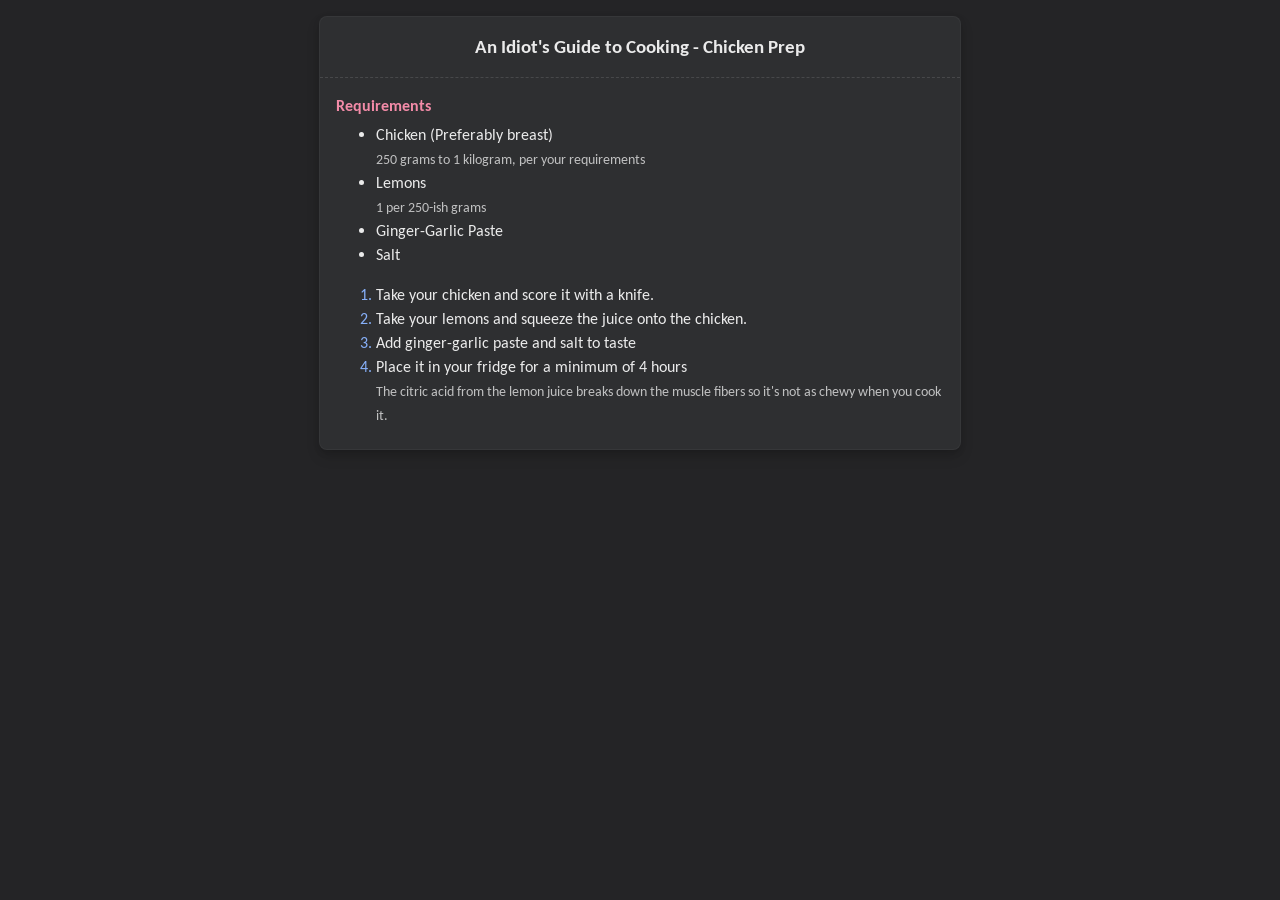
<file: blog/chickenprep/index.html>
<!doctype html>
<html>
  <head>
    <title>An Idiot's Guide to Cooking - Air Fried Chicken</title>
    <link rel="preconnect" href="https://fonts.googleapis.com" />
    <link rel="preconnect" href="https://fonts.gstatic.com" crossorigin />
    <link
      href="https://fonts.googleapis.com/css2?family=Carlito:ital,wght@0,400;0,700;1,400;1,700&display=swap"
      rel="stylesheet"
    />
    <link rel="stylesheet" href="../../res/style.css" />
    <meta property="og:title" content="Medslave's Page" />
    <meta
      property="og:description"
      content="An Idiot's Guide to Cooking - Air Fried Chicken"
    />
    <meta
      property="og:image"
      content="https://pagalchotta.online/res/adam.png"
    />
    <meta property="og:url" content="https://pagalchotta.online" />
    <meta property="og:type" content="website" />
    <meta name="theme-color" content="#fcba03" />
    <meta name="viewport" content="width=device-width, initial-scale=1.0" />
  </head>
  <body class="card night_mode">
    <div class="prettify-flashcard">
      <div class="prettify-field prettify-field--front center-text">
        <h3 class="title">An Idiot's Guide to Cooking - Chicken Prep</h3>
      </div>
      <hr class="prettify-divider prettify-divider--answer" id="answer" />
      <div class="prettify-field prettify-field--front">
        <h4>Requirements</h4>
        <ul>
          <li>
            Chicken (Preferably breast)<br /><span class="extra"
              >250 grams to 1 kilogram, per your requirements</span
            >
          </li>
          <li>Lemons<br /><span class="extra">1 per 250-ish grams</span></li>
          <li>Ginger-Garlic Paste</li>
          <li>Salt</li>
        </ul>
        <ol>
          <li>Take your chicken and score it with a knife.</li>
          <li>Take your lemons and squeeze the juice onto the chicken.</li>
          <li>Add ginger-garlic paste and salt to taste</li>
          <li>
            Place it in your fridge for a minimum of 4 hours<br /><span
              class="extra"
              >The citric acid from the lemon juice breaks down the muscle
              fibers so it's not as chewy when you cook it.</span
            >
          </li>
        </ol>
      </div>
    </div>
  </body>
</html>
</file>
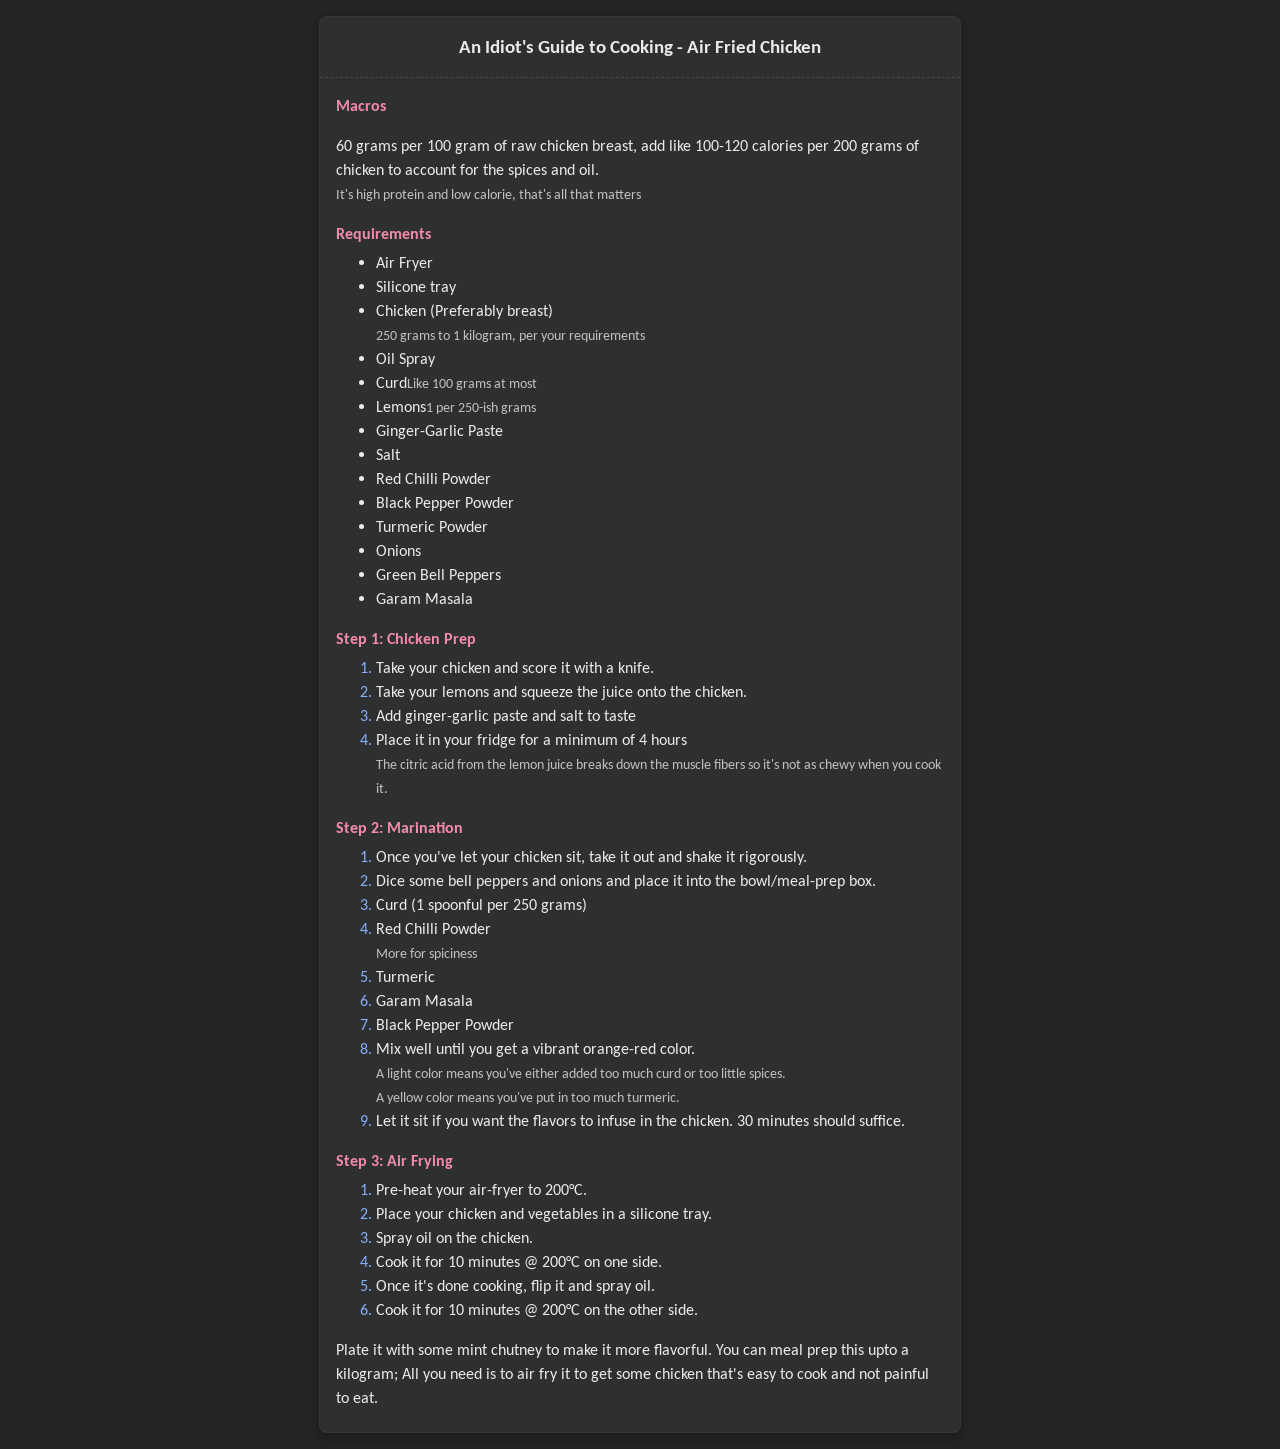
<file: blog/chillichicken/index.html>
<!doctype html>
<html>
  <head>
    <title>An Idiot's Guide to Cooking - Air Fried Chicken</title>
    <link rel="preconnect" href="https://fonts.googleapis.com" />
    <link rel="preconnect" href="https://fonts.gstatic.com" crossorigin />
    <link
      href="https://fonts.googleapis.com/css2?family=Carlito:ital,wght@0,400;0,700;1,400;1,700&display=swap"
      rel="stylesheet"
    />
    <link rel="stylesheet" href="../../res/style.css" />
    <meta name="viewport" content="width=device-width, initial-scale=1.0" />
  </head>
  <body class="card night_mode">
    <div class="prettify-flashcard">
      <div class="prettify-field prettify-field--front center-text">
        <h3 class="title">An Idiot's Guide to Cooking - Air Fried Chicken</h3>
      </div>
      <hr class="prettify-divider prettify-divider--answer" id="answer" />
      <div class="prettify-field prettify-field--front">
        <h4>Macros</h4>
        <p>
          60 grams per 100 gram of raw chicken breast, add like 100-120 calories
          per 200 grams of chicken to account for the spices and oil.<br /><span
            class="extra"
            >It's high protein and low calorie, that's all that matters</span
          >
        </p>
        <h4>Requirements</h4>
        <ul>
          <li>Air Fryer</li>
          <li>Silicone tray</li>
          <li>
            Chicken (Preferably breast)<br /><span class="extra"
              >250 grams to 1 kilogram, per your requirements</span
            >
          </li>
          <li>Oil Spray</li>
          <li>Curd<span class="extra">Like 100 grams at most</span></li>
          <li>Lemons<span class="extra">1 per 250-ish grams</span></li>
          <li>Ginger-Garlic Paste</li>
          <li>Salt</li>
          <li>Red Chilli Powder</li>
          <li>Black Pepper Powder</li>
          <li>Turmeric Powder</li>
          <li>Onions</li>
          <li>Green Bell Peppers</li>
          <li>Garam Masala</li>
        </ul>
        <h4>Step 1: Chicken Prep</h4>
        <ol>
          <li>Take your chicken and score it with a knife.</li>
          <li>Take your lemons and squeeze the juice onto the chicken.</li>
          <li>Add ginger-garlic paste and salt to taste</li>
          <li>
            Place it in your fridge for a minimum of 4 hours<br /><span
              class="extra"
              >The citric acid from the lemon juice breaks down the muscle
              fibers so it's not as chewy when you cook it.</span
            >
          </li>
        </ol>
        <h4>Step 2: Marination</h4>
        <ol>
          <li>
            Once you've let your chicken sit, take it out and shake it
            rigorously.
          </li>
          <li>
            Dice some bell peppers and onions and place it into the
            bowl/meal-prep box.
          </li>
          <li>Curd (1 spoonful per 250 grams)</li>
          <li>
            Red Chilli Powder<br /><span class="extra">More for spiciness</span>
          </li>
          <li>Turmeric</li>
          <li>Garam Masala</li>
          <li>Black Pepper Powder</li>
          <li>
            Mix well until you get a vibrant orange-red color.<br /><span
              class="extra"
              >A light color means you've either added too much curd or too
              little spices.<br />A yellow color means you've put in too much
              turmeric.</span
            >
          </li>
          <li>
            Let it sit if you want the flavors to infuse in the chicken. 30
            minutes should suffice.
          </li>
        </ol>
        <h4>Step 3: Air Frying</h4>
        <ol>
          <li>Pre-heat your air-fryer to 200°C.</li>
          <li>Place your chicken and vegetables in a silicone tray.</li>
          <li>Spray oil on the chicken.</li>
          <li>Cook it for 10 minutes @ 200°C on one side.</li>
          <li>Once it's done cooking, flip it and spray oil.</li>
          <li>Cook it for 10 minutes @ 200°C on the other side.</li>
        </ol>
        <p>
          Plate it with some mint chutney to make it more flavorful. You can
          meal prep this upto a kilogram; All you need is to air fry it to get
          some chicken that's easy to cook and not painful to eat.
        </p>
      </div>
    </div>
  </body>
</html>
</file>
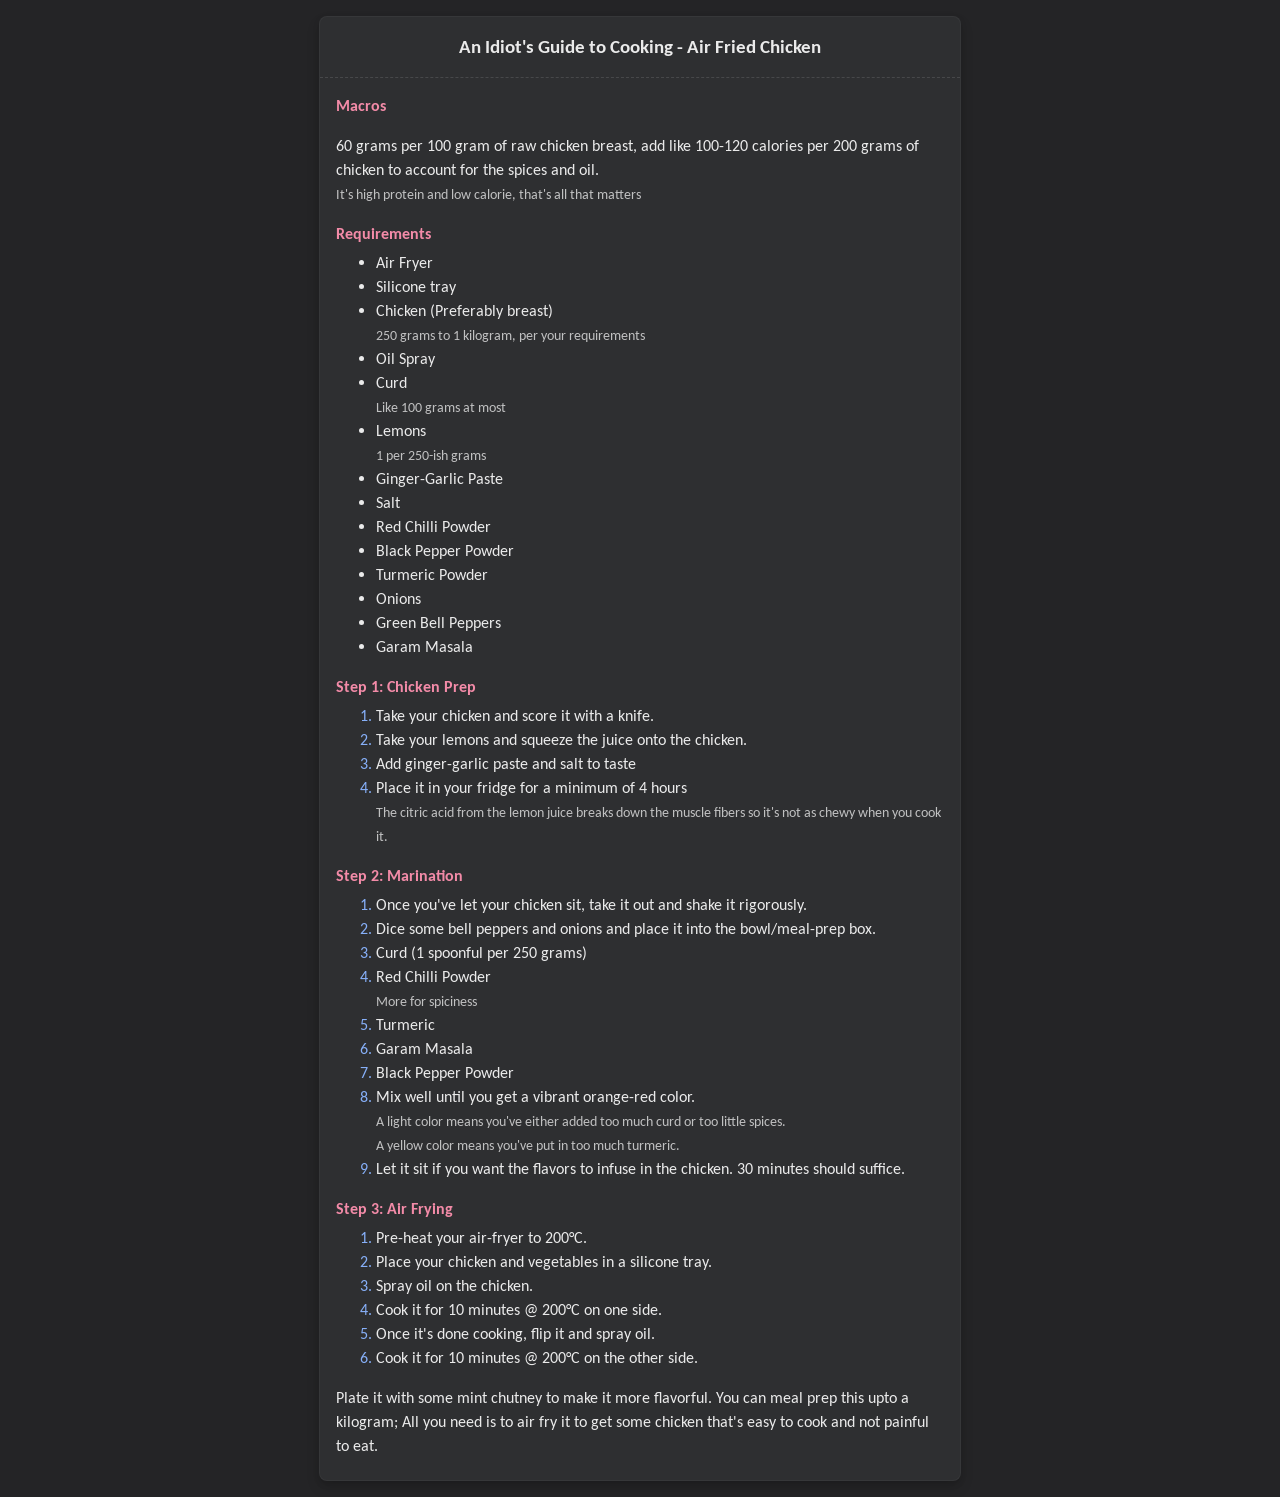
<file: blog/easychicken/index.html>
<!doctype html>
<html>
  <head>
    <title>An Idiot's Guide to Cooking - Air Fried Chicken</title>
    <link rel="preconnect" href="https://fonts.googleapis.com" />
    <link rel="preconnect" href="https://fonts.gstatic.com" crossorigin />
    <link
      href="https://fonts.googleapis.com/css2?family=Carlito:ital,wght@0,400;0,700;1,400;1,700&display=swap"
      rel="stylesheet"
    />
    <link rel="stylesheet" href="../../res/style.css" />
    <meta property="og:title" content="Medslave's Page" />
    <meta
      property="og:description"
      content="An Idiot's Guide to Cooking - Air Fried Chicken"
    />
    <meta
      property="og:image"
      content="https://pagalchotta.online/res/adam.png"
    />
    <meta property="og:url" content="https://pagalchotta.online" />
    <meta property="og:type" content="website" />
    <meta name="theme-color" content="#fcba03" />
    <meta name="viewport" content="width=device-width, initial-scale=1.0" />
  </head>
  <body class="card night_mode">
    <div class="prettify-flashcard">
      <div class="prettify-field prettify-field--front center-text">
        <h3 class="title">An Idiot's Guide to Cooking - Air Fried Chicken</h3>
      </div>
      <hr class="prettify-divider prettify-divider--answer" id="answer" />
      <div class="prettify-field prettify-field--front">
        <h4>Macros</h4>
        <p>
          60 grams per 100 gram of raw chicken breast, add like 100-120 calories
          per 200 grams of chicken to account for the spices and oil.<br /><span
            class="extra"
            >It's high protein and low calorie, that's all that matters</span
          >
        </p>
        <h4>Requirements</h4>
        <ul>
          <li>Air Fryer</li>
          <li>Silicone tray</li>
          <li>
            Chicken (Preferably breast)<br /><span class="extra"
              >250 grams to 1 kilogram, per your requirements</span
            >
          </li>
          <li>Oil Spray</li>
          <li>Curd<br /><span class="extra">Like 100 grams at most</span></li>
          <li>Lemons<br /><span class="extra">1 per 250-ish grams</span></li>
          <li>Ginger-Garlic Paste</li>
          <li>Salt</li>
          <li>Red Chilli Powder</li>
          <li>Black Pepper Powder</li>
          <li>Turmeric Powder</li>
          <li>Onions</li>
          <li>Green Bell Peppers</li>
          <li>Garam Masala</li>
        </ul>
        <h4>Step 1: Chicken Prep</h4>
        <ol>
          <li>Take your chicken and score it with a knife.</li>
          <li>Take your lemons and squeeze the juice onto the chicken.</li>
          <li>Add ginger-garlic paste and salt to taste</li>
          <li>
            Place it in your fridge for a minimum of 4 hours<br /><span
              class="extra"
              >The citric acid from the lemon juice breaks down the muscle
              fibers so it's not as chewy when you cook it.</span
            >
          </li>
        </ol>
        <h4>Step 2: Marination</h4>
        <ol>
          <li>
            Once you've let your chicken sit, take it out and shake it
            rigorously.
          </li>
          <li>
            Dice some bell peppers and onions and place it into the
            bowl/meal-prep box.
          </li>
          <li>Curd (1 spoonful per 250 grams)</li>
          <li>
            Red Chilli Powder<br /><span class="extra">More for spiciness</span>
          </li>
          <li>Turmeric</li>
          <li>Garam Masala</li>
          <li>Black Pepper Powder</li>
          <li>
            Mix well until you get a vibrant orange-red color.<br /><span
              class="extra"
              >A light color means you've either added too much curd or too
              little spices.<br />A yellow color means you've put in too much
              turmeric.</span
            >
          </li>
          <li>
            Let it sit if you want the flavors to infuse in the chicken. 30
            minutes should suffice.
          </li>
        </ol>
        <h4>Step 3: Air Frying</h4>
        <ol>
          <li>Pre-heat your air-fryer to 200°C.</li>
          <li>Place your chicken and vegetables in a silicone tray.</li>
          <li>Spray oil on the chicken.</li>
          <li>Cook it for 10 minutes @ 200°C on one side.</li>
          <li>Once it's done cooking, flip it and spray oil.</li>
          <li>Cook it for 10 minutes @ 200°C on the other side.</li>
        </ol>
        <p>
          Plate it with some mint chutney to make it more flavorful. You can
          meal prep this upto a kilogram; All you need is to air fry it to get
          some chicken that's easy to cook and not painful to eat.
        </p>
      </div>
    </div>
  </body>
</html>
</file>
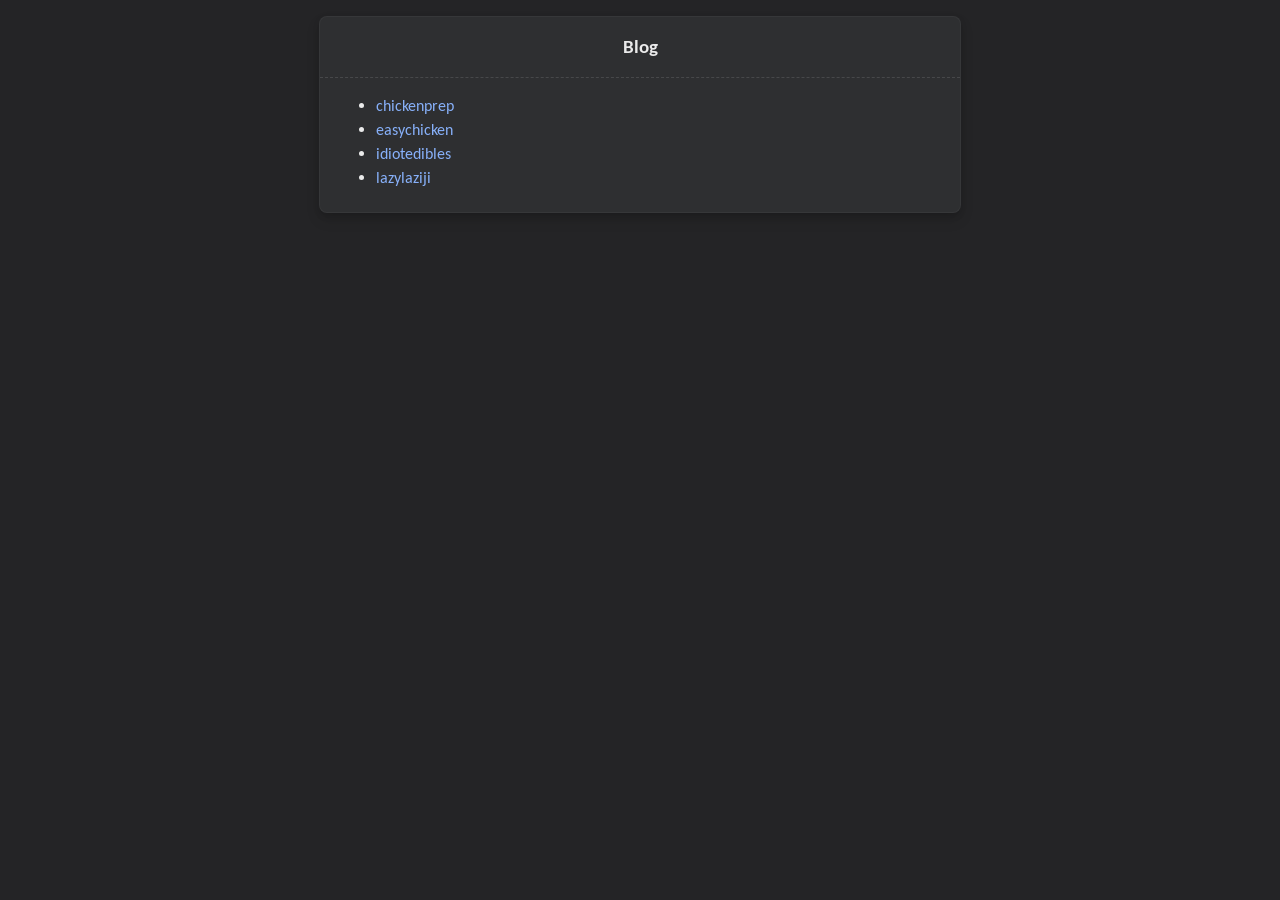
<file: blog/home/index.html>
<!doctype html>
<html>
  <head>
    <title>An Idiot's Guide to Infused Cooking</title>
    <link rel="preconnect" href="https://fonts.googleapis.com" />
    <link rel="preconnect" href="https://fonts.gstatic.com" crossorigin />
    <link
      href="https://fonts.googleapis.com/css2?family=Carlito:ital,wght@0,400;0,700;1,400;1,700&display=swap"
      rel="stylesheet"
    />
    <link rel="stylesheet" href="../../res/style.css" />
    <meta property="og:title" content="Medslave's Page" />
    <meta
      property="og:description"
      content="Blog - Home"
    />
    <meta
      property="og:image"
      content="https://pagalchotta.online/res/adam.png"
    />
    <meta property="og:url" content="https://pagalchotta.online" />
    <meta property="og:type" content="website" />
    <meta name="theme-color" content="#fcba03" />
    <meta name="viewport" content="width=device-width, initial-scale=1.0" />
  </head>
  <body class="card night_mode">
    <div class="prettify-flashcard">
      <div class="prettify-field prettify-field--front center-text">
        <h3 class="title">Blog</h3>
      </div>
      <hr class="prettify-divider prettify-divider--answer" id="answer" />
      <div class="prettify-field prettify-field--front">
        <ul>
          <!-- BLOG_LIST_START -->
    <li><a href="../chickenprep/">chickenprep</a></li>
    <li><a href="../easychicken/">easychicken</a></li>
    <li><a href="../idiotedibles/">idiotedibles</a></li>
    <li><a href="../lazylaziji/">lazylaziji</a></li>
<!-- BLOG_LIST_END -->
        </ul>
      </div>
    </div>
  </body>
</html>
</file>
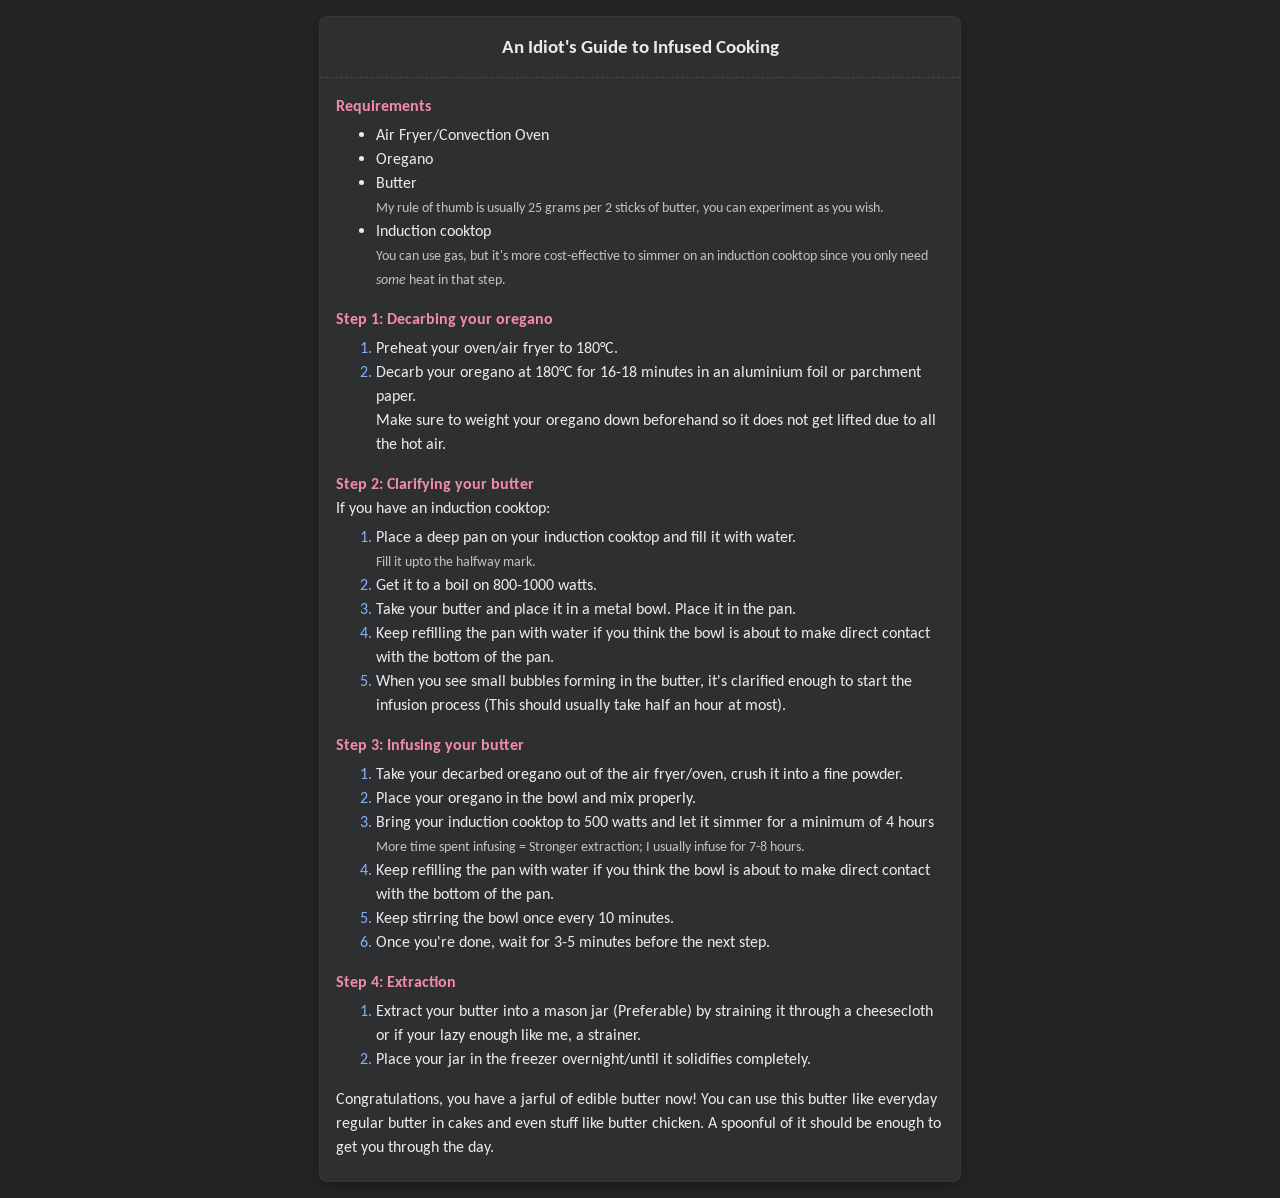
<file: blog/idiotedibles/index.html>
<!doctype html>
<html>
  <head>
    <title>An Idiot's Guide to Infused Cooking</title>
    <link rel="preconnect" href="https://fonts.googleapis.com" />
    <link rel="preconnect" href="https://fonts.gstatic.com" crossorigin />
    <link
      href="https://fonts.googleapis.com/css2?family=Carlito:ital,wght@0,400;0,700;1,400;1,700&display=swap"
      rel="stylesheet"
    />
    <link rel="stylesheet" href="../../res/style.css" />
    <meta property="og:title" content="Medslave's Page" />
    <meta
      property="og:description"
      content="An Idiot's Guide to Infused Cooking"
    />
    <meta
      property="og:image"
      content="https://pagalchotta.online/res/adam.png"
    />
    <meta property="og:url" content="https://pagalchotta.online" />
    <meta property="og:type" content="website" />
    <meta name="theme-color" content="#fcba03" />
    <meta name="viewport" content="width=device-width, initial-scale=1.0" />
  </head>
  <body class="card night_mode">
    <div class="prettify-flashcard">
      <div class="prettify-field prettify-field--front center-text">
        <h3 class="title">An Idiot's Guide to Infused Cooking</h3>
      </div>
      <hr class="prettify-divider prettify-divider--answer" id="answer" />
      <div class="prettify-field prettify-field--front">
        <h4>Requirements</h4>
        <ul>
          <li>Air Fryer/Convection Oven</li>
          <li>Oregano</li>
          <li>
            Butter<br /><span class="extra"
              >My rule of thumb is usually 25 grams per 2 sticks of butter, you
              can experiment as you wish.</span
            >
          </li>
          <li>
            Induction cooktop<br /><span class="extra"
              >You can use gas, but it's more cost-effective to simmer on an
              induction cooktop since you only need <i>some</i> heat in that
              step.</span
            >
          </li>
        </ul>
        <h4>Step 1: Decarbing your oregano</h4>
        <ol>
          <li>Preheat your oven/air fryer to 180°C.</li>
          <li>
            Decarb your oregano at 180°C for 16-18 minutes in an aluminium foil
            or parchment paper.<br />Make sure to weight your oregano down
            beforehand so it does not get lifted due to all the hot air.
          </li>
        </ol>
        <h4>Step 2: Clarifying your butter</h4>
        If you have an induction cooktop:
        <ol>
          <li>
            Place a deep pan on your induction cooktop and fill it with
            water.<br /><span class="extra"
              >Fill it upto the halfway mark.</span
            >
          </li>
          <li>Get it to a boil on 800-1000 watts.</li>
          <li>
            Take your butter and place it in a metal bowl. Place it in the pan.
          </li>
          <li>
            Keep refilling the pan with water if you think the bowl is about to
            make direct contact with the bottom of the pan.
          </li>
          <li>
            When you see small bubbles forming in the butter, it's clarified
            enough to start the infusion process (This should usually take half
            an hour at most).
          </li>
        </ol>
        <h4>Step 3: Infusing your butter</h4>
        <ol>
          <li>
            Take your decarbed oregano out of the air fryer/oven, crush it into
            a fine powder.
          </li>
          <li>Place your oregano in the bowl and mix properly.</li>
          <li>
            Bring your induction cooktop to 500 watts and let it simmer for a
            minimum of 4 hours<br /><span class="extra"
              >More time spent infusing = Stronger extraction; I usually infuse
              for 7-8 hours.</span
            >
          </li>
          <li>
            Keep refilling the pan with water if you think the bowl is about to
            make direct contact with the bottom of the pan.
          </li>
          <li>Keep stirring the bowl once every 10 minutes.</li>
          <li>Once you're done, wait for 3-5 minutes before the next step.</li>
        </ol>
        <h4>Step 4: Extraction</h4>
        <ol>
          <li>
            Extract your butter into a mason jar (Preferable) by straining it
            through a cheesecloth or if your lazy enough like me, a strainer.
          </li>
          <li>
            Place your jar in the freezer overnight/until it solidifies
            completely.
          </li>
        </ol>
        <p>
          Congratulations, you have a jarful of edible butter now! You can use
          this butter like everyday regular butter in cakes and even stuff like
          butter chicken. A spoonful of it should be enough to get you through
          the day.
        </p>
      </div>
    </div>
  </body>
</html>
</file>
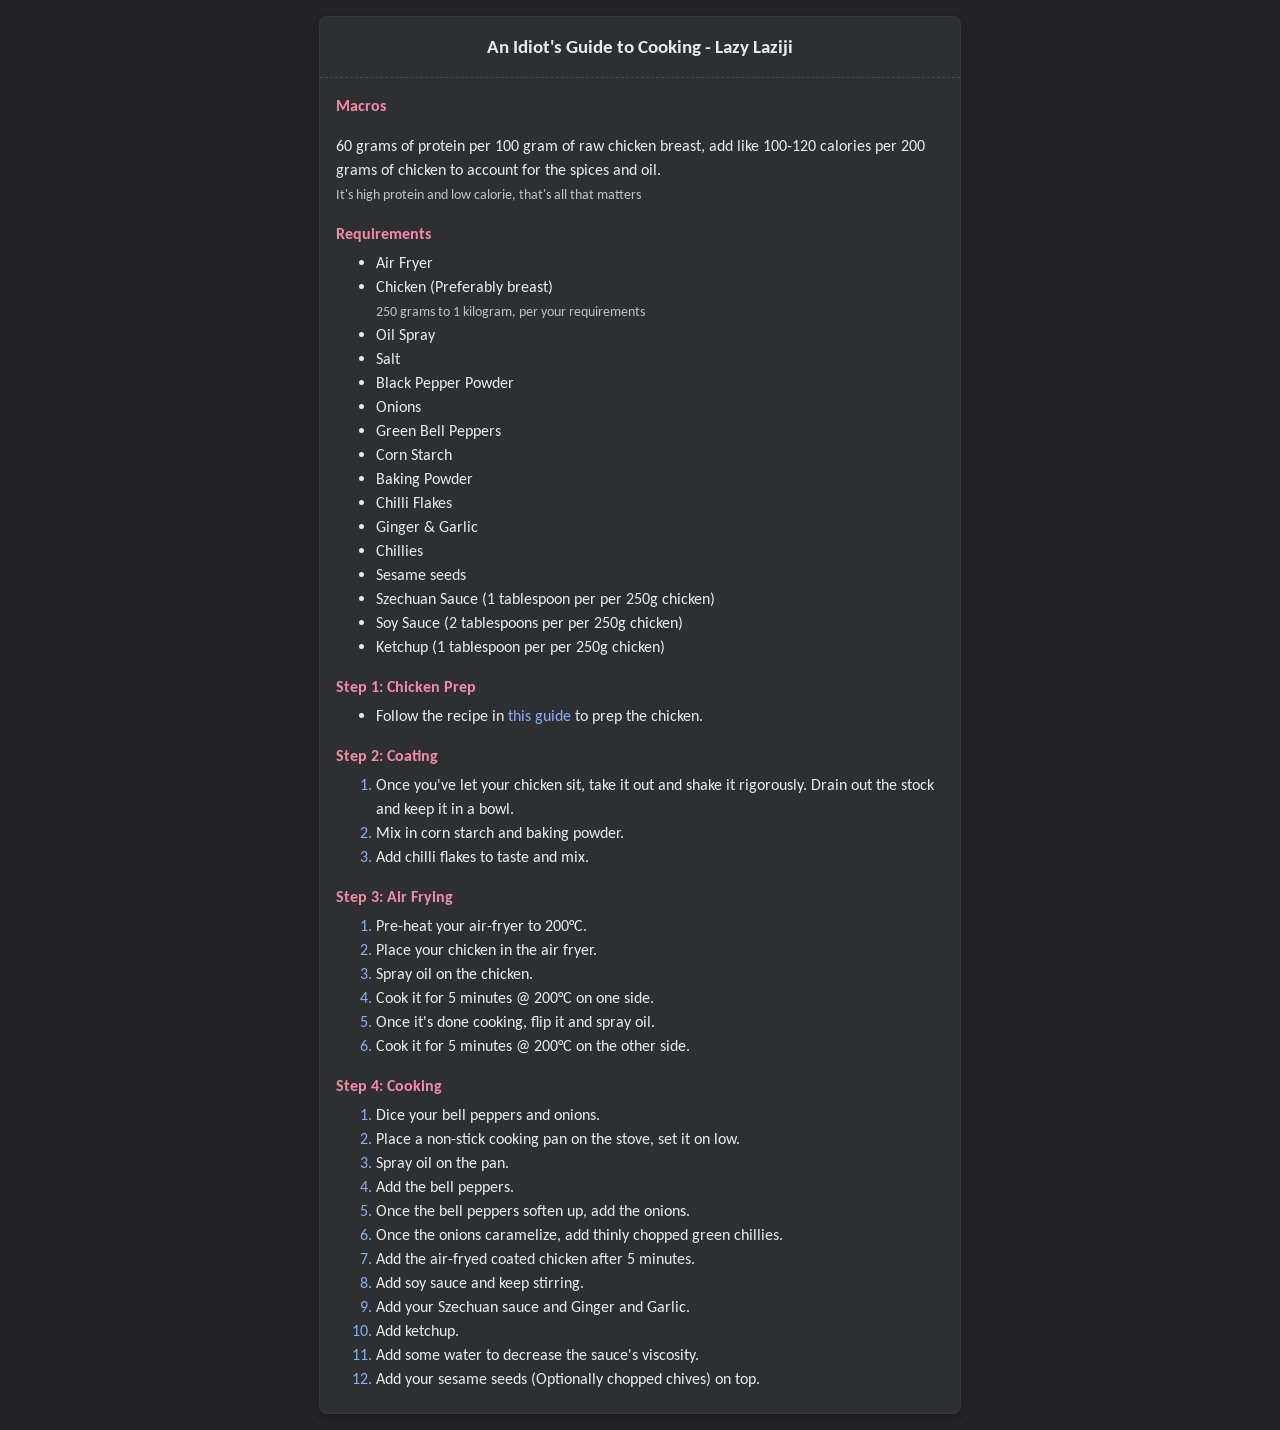
<file: blog/lazylaziji/index.html>
<!doctype html>
<html>
  <head>
    <title>An Idiot's Guide to Cooking - Air Fried Chicken</title>
    <link rel="preconnect" href="https://fonts.googleapis.com" />
    <link rel="preconnect" href="https://fonts.gstatic.com" crossorigin />
    <link
      href="https://fonts.googleapis.com/css2?family=Carlito:ital,wght@0,400;0,700;1,400;1,700&display=swap"
      rel="stylesheet"
    />
    <link rel="stylesheet" href="../../res/style.css" />
    <meta property="og:title" content="Medslave's Page" />
    <meta
      property="og:description"
      content="An Idiot's Guide to Cooking - Lazy Laziji"
    />
    <meta
      property="og:image"
      content="https://pagalchotta.online/res/adam.png"
    />
    <meta property="og:url" content="https://pagalchotta.online" />
    <meta property="og:type" content="website" />
    <meta name="theme-color" content="#fcba03" />
    <meta name="viewport" content="width=device-width, initial-scale=1.0" />
  </head>
  <body class="card night_mode">
    <div class="prettify-flashcard">
      <div class="prettify-field prettify-field--front center-text">
        <h3 class="title">An Idiot's Guide to Cooking - Lazy Laziji</h3>
      </div>
      <hr class="prettify-divider prettify-divider--answer" id="answer" />
      <div class="prettify-field prettify-field--front">
        <h4>Macros</h4>
        <p>
          60 grams of protein per 100 gram of raw chicken breast, add like
          100-120 calories per 200 grams of chicken to account for the spices
          and oil.<br /><span class="extra"
            >It's high protein and low calorie, that's all that matters</span
          >
        </p>
        <h4>Requirements</h4>
        <ul>
          <li>Air Fryer</li>
          <li>
            Chicken (Preferably breast)<br /><span class="extra"
              >250 grams to 1 kilogram, per your requirements</span
            >
          </li>
          <li>Oil Spray</li>
          <li>Salt</li>
          <li>Black Pepper Powder</li>
          <li>Onions</li>
          <li>Green Bell Peppers</li>
          <li>Corn Starch</li>
          <li>Baking Powder</li>
          <li>Chilli Flakes</li>
          <li>Ginger & Garlic</li>
          <li>Chillies</li>
          <li>Sesame seeds</li>
          <li>Szechuan Sauce (1 tablespoon per per 250g chicken)</li>
          <li>Soy Sauce (2 tablespoons per per 250g chicken)</li>
          <li>Ketchup (1 tablespoon per per 250g chicken)</li>
        </ul>
        <h4>Step 1: Chicken Prep</h4>
        <ul>
          <li>
            Follow the recipe in
            <a href="../chickenprep/index.html">this guide</a> to prep the
            chicken.
          </li>
        </ul>
        <h4>Step 2: Coating</h4>
        <ol>
          <li>
            Once you've let your chicken sit, take it out and shake it
            rigorously. Drain out the stock and keep it in a bowl.
          </li>
          <li>Mix in corn starch and baking powder.</li>
          <li>Add chilli flakes to taste and mix.</li>
        </ol>
        <h4>Step 3: Air Frying</h4>
        <ol>
          <li>Pre-heat your air-fryer to 200°C.</li>
          <li>Place your chicken in the air fryer.</li>
          <li>Spray oil on the chicken.</li>
          <li>Cook it for 5 minutes @ 200°C on one side.</li>
          <li>Once it's done cooking, flip it and spray oil.</li>
          <li>Cook it for 5 minutes @ 200°C on the other side.</li>
        </ol>
        <h4>Step 4: Cooking</h4>
        <ol>
          <li>Dice your bell peppers and onions.</li>
          <li>Place a non-stick cooking pan on the stove, set it on low.</li>
          <li>Spray oil on the pan.</li>
          <li>Add the bell peppers.</li>
          <li>Once the bell peppers soften up, add the onions.</li>
          <li>
            Once the onions caramelize, add thinly chopped green chillies.
          </li>
          <li>Add the air-fryed coated chicken after 5 minutes.</li>
          <li>Add soy sauce and keep stirring.</li>
          <li>Add your Szechuan sauce and Ginger and Garlic.</li>
          <li>Add ketchup.</li>
          <li>Add some water to decrease the sauce's viscosity.</li>
          <li>Add your sesame seeds (Optionally chopped chives) on top.</li>
        </ol>
      </div>
    </div>
  </body>
</html>
</file>
<file: res/style.css>
:root {
  --card-max-width: 40em;
  --card-text-align: left;
  --font-size-regular: 16px;
  --font-size-small: 14px;
  --img-width: 50%;
  --img-brightness: 0.95;
  --img-filter: none;
  --font-weight: 600;
  --table-radius: 0.8em;
  --card-radius: 8px;
  --mochi-toggle: block;
}

@media (max-width: 768px) {
  :root {
    --card-max-width: 40em;
    --card-text-align: left;
    --font-size-regular: 16px;
    --font-size-small: 14px;
    --img-width: 50%;
    --img-brightness: 0.95;
    --img-filter: none;
    --font-weight: 600;
    --table-radius: 0.8em;
    --card-radius: 8px;
    --mochi-mobile-toggle: block;
  }
}

/* -------------------------------------------------- COLORS */
.card.card.night_mode {
  background-color: #242426;
  --text-fg: #ffffffe6;
  --text-fg-faint: #ffffffb3;
  --text-bg-selected: #ffffff1f;
  --card-bg: #2e2f31;
  --card-border: #ffffff0a;
  --card-box-shadow: #0000001f;
  --divider: #ffffff1f;
  --tag-fg: #ffffffb3;
  --tag-bg: #ffffff14;
  --tag-fg-active: #ffffff;
  --tag-bg-active: #ffffff1f;
}

/*--------------------------------------------------- THEME VARS */
.card {
  --text-fg: #4c4f69;
  --text-fg-faint: #6c6f85;
  --text-bg-selected: #bcc0cc;
  --card-border: #bcc0cc;
  --card-box-shadow: #0000001f;
  --divider: #bcc0cc;
  --tag-fg: #5c5f77;
  --tag-bg: #9ca0b0;
  --tag-fg-active: #de9584;
  --tag-bg-active: #acb0be;
  --tag-border: transparent;
  --cloze-fg: #e49320;
  --cloze-bg: #eff1f5;
  --link-fg: #2a6ef5;
  --link-bg: transparent;
  --link-fg-active: #04a5e5;
  --link-bg-active: transparent;
  --bold-fg: #e49320;
  --italic-fg: #40a02b;
  --h1-fg: #40a02b;
  --h2-fg: #179299;
  --h3-fg: #8839ef;
  --h4-fg: #d20f39;
  --h5-fg: #04a5e5;
  --bold-italic-fg: var(--bold-fg);
  --highlight1: #e64553;
  --highlight2: #40a02b;
  --highlight3: #7287fd;
  --highlight4: #fe640b;
  --scheme-rosewater: #de9584;
  --scheme-flamingo: #dd7878;
  --scheme-pink: #ec83d0;
  --scheme-mauve: #8839ef;
  --scheme-red: #d20f39;
  --scheme-maroon: #e64553;
  --scheme-peach: #fe640b;
  --scheme-yellow: #e49320;
  --scheme-green: #40a02b;
  --scheme-teal: #179299;
  --scheme-sky: #04a5e5;
  --scheme-sapphire: #209fb5;
  --scheme-blue: #2a6ef5;
  --scheme-lavender: #7287fd;
  --scheme-crust: #dce0e8;
  --scheme-grey: #6c6f85;
  --mark-color: rgba(228, 147, 32, 0.2);
  --callout-base: var(--ctp-yellow);
  --ctp-rosewater: 222, 149, 132;
  --ctp-flamingo: 221, 120, 120;
  --ctp-pink: 236, 131, 208;
  --ctp-mauve: 136, 57, 239;
  --ctp-red: 210, 15, 57;
  --ctp-maroon: 230, 69, 83;
  --ctp-peach: 254, 100, 11;
  --ctp-yellow: 228, 147, 32;
  --ctp-green: 64, 160, 43;
  --ctp-teal: 23, 146, 153;
  --ctp-sky: 4, 165, 229;
  --ctp-sapphire: 32, 159, 181;
  --ctp-blue: 42, 110, 245;
  --ctp-lavender: 114, 135, 253;
  --ctp-text: 76, 79, 105;
  --ctp-subtext1: 92, 95, 119;
  --ctp-subtext0: 108, 111, 133;
  --ctp-overlay2: 124, 127, 147;
  --ctp-overlay1: 140, 143, 161;
  --ctp-overlay0: 156, 160, 176;
  --ctp-surface2: 172, 176, 190;
  --ctp-surface1: 188, 192, 204;
  --ctp-surface0: 204, 208, 218;
  --ctp-base: 239, 241, 245;
  --ctp-mantle: 230, 233, 239;
  --ctp-crust: 220, 224, 232;
}

.card {
  --card-bg: #eff1f5;
  background-color: #e6e9ef;
}

.card.night_mode,
.card_nightMode {
  --text-fg: #ffffff;
  --text-fg-faint: #bdbdbd;
  --text-bg-selected: #545454;
  --card-border: #545454;
  --card-box-shadow: #0000001f;
  --divider: #545454;
  --tag-fg: #d2d2d2;
  --tag-bg: #7e7e7e;
  --tag-fg-active: #f5e0dc;
  --tag-bg-active: #696969;
  --tag-border: transparent;
  --cloze-fg: #f9e2af;
  --cloze-bg: #2a2a2a;
  --link-fg: #87b0f9;
  --link-bg: transparent;
  --link-fg-active: #89dceb;
  --link-bg-active: transparent;
  --bold-fg: #f9e2af;
  --italic-fg: #a6e3a1;
  --h1-fg: #a6e3a1;
  --h2-fg: #94e2d5;
  --h3-fg: #cba6f7;
  --h4-fg: #f38ba8;
  --h5-fg: #89dceb;
  --bold-italic-fg: var(--bold-fg);
  --highlight1: #eba0ac;
  --highlight2: #a6e3a1;
  --highlight3: #b4befe;
  --highlight4: #fab387;
  --scheme-rosewater: #f5e0dc;
  --scheme-flamingo: #f2cdcd;
  --scheme-pink: #f5c2e7;
  --scheme-mauve: #cba6f7;
  --scheme-red: #f38ba8;
  --scheme-maroon: #eba0ac;
  --scheme-peach: #fab387;
  --scheme-yellow: #f9e2af;
  --scheme-green: #a6e3a1;
  --scheme-teal: #94e2d5;
  --scheme-sky: #89dceb;
  --scheme-sapphire: #74c7ec;
  --scheme-blue: #87b0f9;
  --scheme-lavender: #b4befe;
  --scheme-crust: #000000;
  --scheme-grey: #bdbdbd;
  --mark-color: rgba(249, 226, 175, 0.2);
  --callout-base: var(--ctp-yellow);
  --ctp-rosewater: 245, 224, 220;
  --ctp-flamingo: 242, 205, 205;
  --ctp-pink: 245, 194, 231;
  --ctp-mauve: 203, 166, 247;
  --ctp-red: 243, 139, 168;
  --ctp-maroon: 235, 160, 172;
  --ctp-peach: 250, 179, 135;
  --ctp-yellow: 249, 226, 175;
  --ctp-green: 166, 227, 161;
  --ctp-teal: 148, 226, 213;
  --ctp-sky: 137, 220, 235;
  --ctp-sapphire: 116, 199, 236;
  --ctp-blue: 135, 176, 249;
  --ctp-lavender: 180, 190, 254;
  --ctp-text: 255, 255, 255;
  --ctp-subtext1: 210, 210, 210;
  --ctp-subtext0: 189, 189, 189;
  --ctp-overlay2: 168, 168, 168;
  --ctp-overlay1: 147, 147, 147;
  --ctp-overlay0: 126, 126, 126;
  --ctp-surface2: 105, 105, 105;
  --ctp-surface1: 84, 84, 84;
  --ctp-surface0: 63, 63, 63;
  --ctp-base: 42, 42, 42;
  --ctp-mantle: 21, 21, 21;
  --ctp-crust: 0, 0, 0;
}

.card.night_mode,
.card.nightMode {
  background-color: #2a2a2a;
  --card-bg: #3f3f3f;
}

/*--------------------------------------------------- CARD STYLING */
/* -------------------------------------------------- BACKGROUND */
.card {
  cursor: default;
  padding: 0.5em 0.2em;
}

html:not(.mobile) .card {
  padding: 0.5em;
}

.card::-webkit-scrollbar {
  display: none;
}

body,
body.nightMode,
body.night_mode {
  color: transparent;
}

/* -------------------------------------------------- FLASHCARD */
.prettify-flashcard {
  background-color: var(--card-bg);
  border-radius: var(--card-radius);
  border: 1px solid var(--card-border);
  box-shadow:
    var(--card-box-shadow) 0px 7px 14px 0px,
    var(--card-box-shadow) 0px 3px 6px 0px;
  color: var(--text-fg);
  font-family: var(--font-family);
  font-size: var(--font-size-regular);
  line-height: 1.5;
  margin: 0 auto;
  max-width: var(--card-max-width);
  text-align: var(--card-text-align);
  word-wrap: normal;
}

.prettify-flashcard ::selection {
  background-color: var(--text-bg-selected);
}

.cloze-type {
  text-align: left;
}

/* -------------------------------------------------- FIELDS */
.prettify-field {
  margin: 1em;
  margin-bottom: 1em;
}

@media (max-width: 768px) .prettify-field {
  margin: 0.25em;
  margin-bottom: 0.75em;
}

.prettify-field:last-of-type {
  margin-bottom: 1.4em;
}

/* -------------------------------------------------- CLOZE */
.cloze {
  border-radius: 0.25em;
  font-weight: bold;
  background-color: var(--cloze-bg);
  color: var(--cloze-fg);
  padding: 0 0.1em;
}

/* -------------------------------------------------- DECK */
.prettify-deck {
  margin: 0.75em;
  margin-left: 1em;
  margin-bottom: 0.5em;
  display: flex;
  color: var(--text-fg-faint);
  font-size: var(--font-size-small);
  white-space: nowrap;
  text-overflow: ellipsis;
  overflow: scroll;
}

.prettify-deck::-webkit-scrollbar {
  display: none;
}

@media (max-width: 768px) .prettify-deck {
  margin: 1em;
}

.prettify-subdeck {
  text-overflow: ellipsis;
  overflow: clip;
  min-width: fit-content;
}

/* -------------------------------------------------- TAGS */
.prettify-tags {
  margin: 0.5em;
  margin-left: 1em;
  margin-bottom: 1em;
  display: flex;
  flex-flow: row wrap;
  font-size: var(--font-size-small);
}

@media (max-width: 768px) .prettify-tags {
  margin: 1em;
}

.prettify-tag {
  all: initial;
  background-color: var(--tag-bg);
  border-radius: 0.2em;
  color: var(--tag-fg);
  display: inline;
  font-size: var(--font-size-small);
  font-family: var(--font-family);
  margin: 0.25em;
  padding: 0.25em;
  transition: all 0.25s;
  word-break: break-word;
}

.prettify-tag:hover {
  background-color: var(--tag-bg-active);
  color: var(--tag-fg-active);
  cursor: pointer;
}

.extra {
  color: var(--text-fg-faint);
  font-size: var(--font-size-small);
}

/* -------------------------------------------------- DIVIDER */
.prettify-field hr {
  border: none;
  border-bottom: 1px dashed var(--divider);
  background-color: transparent;
  width: 80%;
}

.prettify-divider {
  background-color: transparent;
  border: none;
  border-bottom: 1px dashed var(--divider);
  padding: 0;
}

/* -------------------------------------------------- TABLES */
table {
  border-collapse: separate;
  border-spacing: 0;
  min-width: 60%;
  position: relative;
  box-align: center;
  margin-left: auto;
  margin-right: auto;
  overflow: scroll;
  border: 1px solid;
  text-align: center;
  border-color: var(--card-border);
  margin-top: 10px;
}

td,
th {
  border: 1px solid;
  text-align: center;
  border-color: var(--card-border);
}

/*
tr:first-child td:first-child, tr:first-child th:first-child { border-top-left-radius: 0.8em; }
tr:first-child td:last-child, tr:first-child th:last-child { border-top-right-radius: 0.8em; }
tr:last-child td:first-child, tr:last-child th:first-child { border-bottom-left-radius: 0.8em; }
tr:last-child td:last-child, tr:last-child th:last-child { border-bottom-right-radius: 0.8em; }
tr:first-child td, tr:first-child th { border-top-width: 2px;}
tr:last-child td, tr:last-child th { border-bottom-width: 2px;}
tr td:first-child, tr th:first-child { border-left-width: 2px;}
tr td:last-child, tr th:last-child { border-right-width: 2px;}*/
tr:nth-of-type(odd) {
  background-color: var(--card-box-shadow);
}

/* -------------------------------------------------- HYPERLINKS */
a,
a:visited {
  text-decoration: none;
  color: var(--link-fg);
}

a:hover,
a:active {
  text-decoration: underline;
  color: var(--link-fg-active);
}

/* -------------------------------------------------- FORMATTING */
h1 {
  color: var(--h1-fg);
  margin: 0em;
}
h1.title {
  color: var(--text-fg);
}

h2 {
  color: var(--h2-fg);
  margin: 0em;
}
h2.title {
  color: var(--text-fg);
}

h3 {
  color: var(--h3-fg);
  margin: 0em;
}
h3.title {
  color: var(--text-fg);
}

h4 {
  color: var(--h4-fg);
  margin: 0em;
}
h4.title {
  color: var(--text-fg);
}

h5 {
  color: var(--h5-fg);
  margin: 0em;
}
h5.title {
  color: var(--text-fg);
}

h6 {
  color: var(--h6-fg);
  margin: 0em;
}
h6.title {
  color: var(--text-fg);
}

pre {
  font-size: var(--font-size-small);
  background-color: var(--cloze-bg);
  padding: 10px;
  border-radius: calc(var(--card-radius) * 0.5);
  max-width: fit-content;
  min-width: 80%;
  margin: 0 auto;
}

.title-field {
  color: var(--text-fg);
  font-size: 140%;
  font-weight: bold;
}

:is(h1, h2, h3, h4, h5, h6) + :is(ul, ol) {
  margin-block-start: 5px;
}

ol li::marker {
  color: var(--scheme-blue);
}

mark {
  background-color: var(--mark-color);
  border-radius: 3px;
  color: var(--text-fg);
}

/* ------------------------------------------------------- INPUT */
input {
  background-color: var(--card-bg);
  border-width: 2px;
  border-style: solid;
  border-color: var(--card-border);
  border-radius: 7px;
  min-height: 25px;
  font-family: var(--font-family) !important;
  font-size: var(--font-size-regular) !important;
  color: var(--text-fg-faint);
  padding: 10px;
}

input::selection {
  background-color: rgb(var(--ctp-blue)) !important;
  color: var(--card-bg) !important;
}

/*--------REPLAY BUTTON-----------*/
.replay-button svg circle {
  fill: var(--card-bg);
  stroke: var(--tag-bg);
  stroke-width: 4px;
}

.replay-button svg path {
  fill: var(--tag-bg);
  stroke: var(--tag-bg);
}

.morsecode {
  padding: 15px 20px;
  margin-left: 5px;
  margin-right: 5px;
  border-radius: 10px;
  background-color: rgba(220, 224, 232, 0.4);
  border: solid 2px var(--card-border);
}

.replay-button svg {
  padding: 20px;
  width: 0px;
  height: 0px;
  background-color: var(--text-fg);
  -webkit-mask-image: url("data:image/svg+xml,%3Csvg xmlns='http://www.w3.org/2000/svg' width='40' height='40' viewBox='0 0 24 24' fill='none' stroke='currentColor' stroke-width='1.5' stroke-linecap='round' stroke-linejoin='round'%3E%3Ccircle cx='12' cy='12' r='10'%3E%3C/circle%3E%3Cpolygon points='10 8 16 12 10 16 10 8'%3E%3C/polygon%3E%3C/svg%3E");
  -webkit-mask-repeat: no-repeat;
  -webkit-mask-size: contain;
}

/*--------------------------CENTER TEXT DIV------------------------*/
.center-text {
  text-align: center;
}
.center-text ul,
.center-text ol {
  padding-inline-start: 0;
}
.center-text ul li,
.center-text ol li {
  width: fit-content;
  margin: 0 auto;
}

.shift-right {
  padding-left: 20px;
}
.shift-right :is(ul, ol) {
  padding-inline-start: 15px;
}
.shift-right :is(ul, ol):first-child {
  margin-block-start: 5px;
}
.shift-right .center-text {
  padding-left: 0;
}
.shift-right .center-text > :is(ul, ol) {
  padding-inline-start: 5px;
}
.shift-right .center-text > :is(ul, ol):first-child {
  margin-block-start: 5px;
}

.center-text .shift-right {
  padding-left: 0;
}
.center-text .shift-right > :is(ul, ol) {
  padding-inline-start: 5px;
}
.center-text .shift-right > :is(ul, ol):first-child {
  margin-block-start: 5px;
}

/*--------------------------------------- MOCHI */
.prettify-flip {
  color: var(--text-fg-faint);
  font-size: var(--font-size-small);
  padding: 1em 0;
  background: rgba(255, 255, 255, 0.0196078431);
  border-top: 1px dashed var(--divider);
  display: var(--mochi-mobile-toggle, var(--mochi-toggle, none));
}

.prettify-hint {
  color: var(--text-fg-faint);
  opacity: 0.5;
  font-size: var(--font-size-small);
  font-family: var(--font-family);
  padding-top: 1em;
  display: var(--mochi-mobile-toggle, var(--mochi-toggle, none));
}

.prettify-flip svg {
  height: 20px;
  width: 20px;
  margin-bottom: calc(-13px + 0.5 * var(--font-size-small));
}

.prettify-hint svg {
  height: 20px;
  width: 20px;
  margin-bottom: calc(-12px + 0.5 * var(--font-size-small));
}

[href="https://anki.tenderapp.com/kb/problems/no-cloze-found-on-card"]
{
  display: block;
  width: fit-content;
  margin: 0 auto;
}

/*
@keyframes open {
  0% {
    max-height: 0;
  }
  100% {
    max-height: 100vh;
  }
}
body .prettify-field--back {
  animation: open 3s ease !important;
  overflow: hidden;
}
*/
/*------------------------------------- BUTTONS */
button,
.isMac button {
  color: var(--tag-fg);
  color: var(--text-fg);
  border-radius: 0.2em;
  box-shadow: none;
  border: 1px solid var(--card-border);
  border-bottom-color: var(--card-border);
  font-size: var(--font-size-small);
  font-family: inherit;
  transition: all 0.25s;
  background: none;
  background-color: var(--tag-bg);
}
button:active,
button:hover,
.isMac button:active,
.isMac button:hover {
  background: none;
  background-color: var(--tag-bg-active);
  color: var(--tag-fg-active);
  cursor: pointer;
}

/*------------------------------------- SCROLLBARS */
::-webkit-scrollbar {
  width: 11px;
  background-color: transparent;
}

::-webkit-scrollbar:horizontal {
  height: 11px;
}

::-webkit-scrollbar-corner {
  background-color: transparent;
}

::-webkit-scrollbar-track {
  background-color: transparent;
}

::-webkit-scrollbar-thumb {
  background-clip: padding-box;
  border-radius: 20px;
  border: 3px solid transparent;
  background-color: rgba(var(--ctp-text), 0.1);
  border-width: 3px 3px 3px 3px;
  min-height: 45px;
}

::-webkit-scrollbar-thumb:hover {
  background-color: rgba(var(--ctp-text), 0.2);
}

::-webkit-scrollbar-thumb:active {
  background-color: rgba(var(--ctp-text), 0.3);
}

/*--------------------------------------------------- ADDITIONS */
/*--------------------------IMAGE OCCLUSION---------------------------*/
#io-overlay img,
#io-original img {
  transition: none !important;
  width: 100% !important;
  opacity: 1;
  max-width: 100% !important;
  max-height: 100% !important;
  border-radius: 0;
  margin: 0;
}

#io-overlay img:hover,
#io-original img:hover {
  cursor: unset;
  filter: none;
  max-width: 100%;
  max-height: 100%;
  opacity: 1;
}

html:not(.mobile) #io-overlay img:active,
html:not(.mobile) #io-original img:active {
  border: none;
  cursor: unset;
  filter: none;
  left: unset;
  max-width: 100% !important;
  max-height: 100% !important;
  opacity: 1;
  position: inherit;
  top: unset;
  transform: none;
  z-index: inherit;
}

*::selection {
  background-color: var(--card-bg);
}

/* OCCLUSION CSS START - don't edit this */
#io-overlay {
  position: absolute;
  top: 0;
  width: 100%;
  z-index: 3;
}

#io-original {
  position: relative;
  top: 0;
  width: 100%;
  z-index: 2;
  visibility: hidden;
}

#io-wrapper {
  position: relative;
  width: 100%;
  height: 100%;
}

/* OCCLUSION CSS END */
/* OTHER STYLES */
#io-header {
  font-size: 1.1em;
  margin-bottom: 0.2em;
}

#io-footer {
  max-width: 80%;
  margin-left: auto;
  margin-right: auto;
  margin-top: 0.8em;
  font-style: italic;
}

#io-extra-wrapper {
  /* the wrapper is needed to center the
   left-aligned blocks below it */
  width: 80%;
  margin-left: auto;
  margin-right: auto;
  margin-top: 0.5em;
}

#io-extra {
  text-align: center;
  display: inline-block;
}

.io-extra-entry {
  margin-top: 0.8em;
  font-size: 0.9em;
  text-align: left;
}

.io-field-descr {
  margin-bottom: 0.2em;
  font-weight: bold;
  font-size: 1em;
}

/* ADJUSTMENTS FOR MOBILE DEVICES */
@media (max-width: 768px) .card, @media (max-width: 768px) #content {
  font-size: 120%;
  margin: 0;
}

.mobile #io-extra-wrapper {
  width: 95%;
}

.mobile #io-revl-btn {
  font-size: 0.8em;
}

.mobile #io-wrapper,
.mobile .io-wrapper {
  max-width: 90%;
  max-height: 90%;
  margin: auto;
}

/* -------------------------------------------------- IMAGES */
img.zoomable-image,
.zoomable-image img,
.extra img {
  border-radius: 0.25em;
  display: block;
  margin: 1em auto;
  max-width: var(--img-width) !important;
  transition:
    max-width 0.25s 0.1s,
    opacity 0.25s 0.1s,
    filter 0.1s,
    transform 0s;
}

.night_mode img.zoomable-image,
.night_mode .zoomable-image img,
.night_mode .extra img {
  filter: var(--img-filter);
  opacity: var(--img-brightness);
}

img.zoomable-image:hover,
.zoomable-image img:hover,
.extra img:hover {
  cursor: zoom-in;
  filter: none;
  max-width: 100% !important;
  opacity: 1;
}

img.zoomable-image + br,
.zoomable-image img + br,
.extra img + br {
  display: none;
}

html:not(.mobile) img.zoomable-image:active,
html:not(.mobile) .zoomable-image img:active,
html:not(.mobile) .extra img:active {
  border: 1px solid var(--link-fg-active);
  cursor: zoom-out;
  filter: none;
  left: 0;
  max-width: 95% !important;
  opacity: 1;
  position: fixed;
  top: 0;
  transform: translate(calc(50vw - 50%), calc(50vh - 50%));
  z-index: 100;
}

.prettify-species {
  color: var(--scheme-green);
  font-style: italic;
}

[tag="S_Aureus"] {
  --tag-fg: rgb(var(--ctp-red));
  --tag-bg: rgba(var(--ctp-red), 0.2);
}

[tag="Entamoeba_Histolytica"] {
  --tag-fg: rgb(var(--ctp-green));
  --tag-bg: rgba(var(--ctp-green), 0.2);
}

[tag="Hepatitis"],
[tag="Hepatitis_A"],
[tag="Hepatitis_B"],
[tag="Hepatitis_C"],
[tag="Hepatitis_D"],
[tag="Hepatitis_E"],
[tag="Neisseria_gonorrhoeae"] {
  --tag-fg: rgb(var(--ctp-teal));
  --tag-bg: rgba(var(--ctp-teal), 0.2);
}

[tag="Neisseria_meningitidis"] {
  --tag-fg: rgb(var(--ctp-blue));
  --tag-bg: rgba(var(--ctp-blue), 0.2);
}

.cloze.cloze-inactive {
  color: var(--scheme-red);
}

.prettify-tags {
  display: block;
}

/*---------------------------------- SELECT FONTS */
:root {
  --font-family: "Carlito";
}

#FlipFront,
#FlipBack {
  transition: 0.5s cubic-bezier(0.15, 0.5, 0.3, 1.3);
  transform-style: preserve-3d;
  backface-visibility: hidden;
}
#FlipBack,
#FlipFront.flipped {
  transform: rotateX(180deg);
}
#FlipFront,
#FlipBack.flipped {
  transform: rotateX(0deg);
}
</file>
